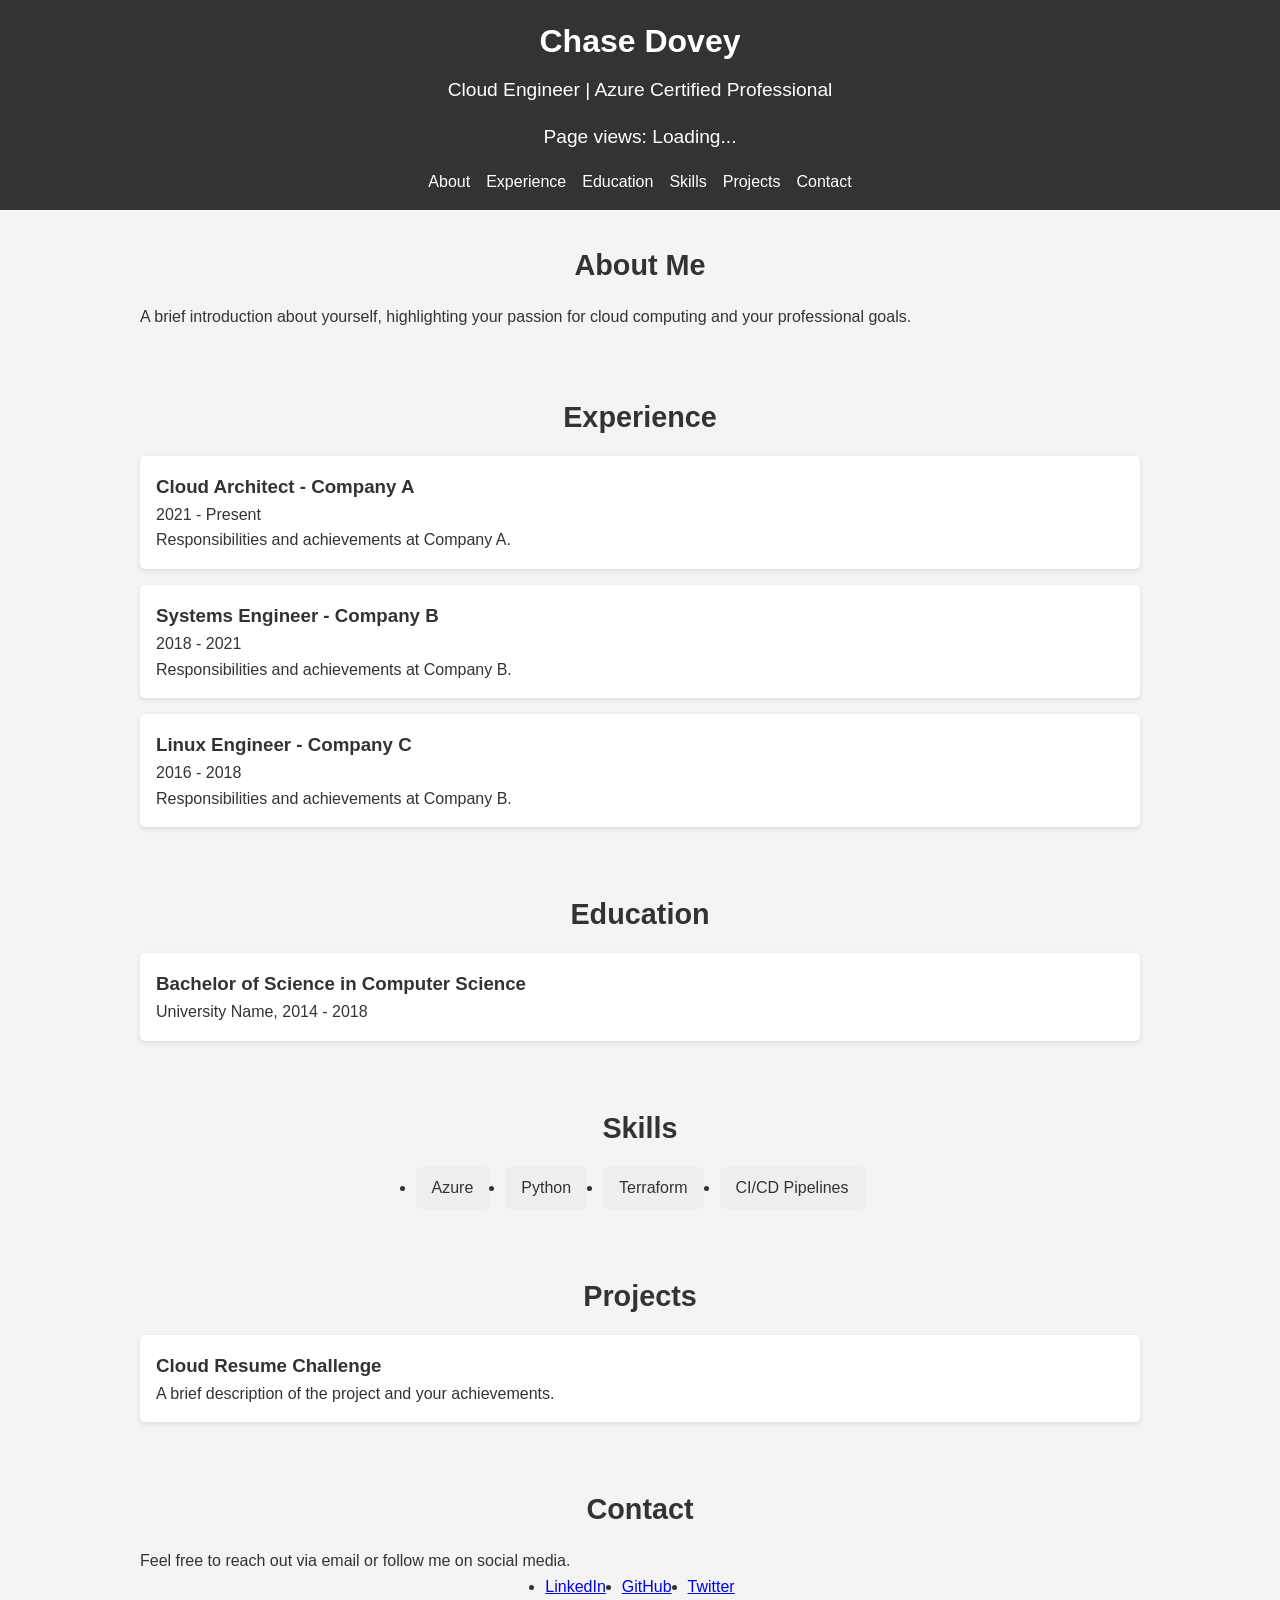
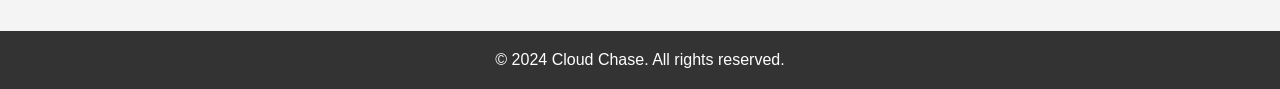
<file: src/index.html>
<!DOCTYPE html>
<html lang="en">
<head>
    <meta charset="UTF-8">
    <meta http-equiv="X-UA-Compatible" content="IE=edge">
    <meta name="viewport" content="width=device-width, initial-scale=1.0">
    <title>Chase Dovey - Resume</title>
    <link rel="stylesheet" href="./styles.css">
</head>
<body>
    <!-- Header Section -->
    <header>
        <div class="container">
            <h1>Chase Dovey</h1>
            <p>Cloud Engineer | Azure Certified Professional</p>
            <p id="page-view-counter">Page views: Loading...</p>
            <nav>
                <ul>
                    <li><a href="#about">About</a></li>
                    <li><a href="#experience">Experience</a></li>
                    <li><a href="#education">Education</a></li>
                    <li><a href="#skills">Skills</a></li>
                    <li><a href="#projects">Projects</a></li>
                    <li><a href="#contact">Contact</a></li>
                </ul>
            </nav>
        </div>
    </header>

    <!-- Main Content -->
    <main>
        <!-- About Section -->
        <section id="about" class="section">
            <div class="container">
                <h2>About Me</h2>
                <p>A brief introduction about yourself, highlighting your passion for cloud computing and your professional goals.</p>
            </div>
        </section>

        <!-- Experience Section -->
        <section id="experience" class="section">
            <div class="container">
                <h2>Experience</h2>
                <div class="timeline">
                    <div class="timeline-item">
                        <h3>Cloud Architect - Company A</h3>
                        <span>2021 - Present</span>
                        <p>Responsibilities and achievements at Company A.</p>
                    </div>
                    <div class="timeline-item">
                        <h3>Systems Engineer - Company B</h3>
                        <span>2018 - 2021</span>
                        <p>Responsibilities and achievements at Company B.</p>
                    </div>
                    <div class="timeline-item">
                        <h3>Linux Engineer - Company C</h3>
                        <span>2016 - 2018</span>
                        <p>Responsibilities and achievements at Company B.</p>
                    </div>
                    <!-- Add more experience as needed -->
                </div>
            </div>
        </section>

        <!-- Education Section -->
        <section id="education" class="section">
            <div class="container">
                <h2>Education</h2>
                <div class="timeline">
                    <div class="timeline-item">
                        <h3>Bachelor of Science in Computer Science</h3>
                        <span>University Name, 2014 - 2018</span>
                    </div>
                    <!-- Add more education as needed -->
                </div>
            </div>
        </section>

        <!-- Skills Section -->
        <section id="skills" class="section">
            <div class="container">
                <h2>Skills</h2>
                <ul class="skills-list">
                    <li>Azure</li>
                    <li>Python</li>
                    <li>Terraform</li>
                    <li>CI/CD Pipelines</li>
                    <!-- Add more skills as needed -->
                </ul>
            </div>
        </section>

        <!-- Projects Section -->
        <section id="projects" class="section">
            <div class="container">
                <h2>Projects</h2>
                <div class="project-grid">
                    <div class="project-item">
                        <h3>Cloud Resume Challenge</h3>
                        <p>A brief description of the project and your achievements.</p>
                    </div>
                    <!-- Add more projects as needed -->
                </div>
            </div>
        </section>

        <!-- Contact Section -->
        <section id="contact" class="section">
            <div class="container">
                <h2>Contact</h2>
                <p>Feel free to reach out via email or follow me on social media.</p>
                <ul class="social-links">
                    <li><a href="#">LinkedIn</a></li>
                    <li><a href="#">GitHub</a></li>
                    <li><a href="#">Twitter</a></li>
                    <!-- Add more social links as needed -->
                </ul>
            </div>
        </section>
    </main>

    <!-- Footer Section -->
    <footer>
        <div class="container">
            <p>&copy; 2024 Cloud Chase. All rights reserved.</p>
        </div>
    </footer>

    <script src="./index.js"></script>
</body>
</html>
</file>
<file: src/styles.css>
/* Reset and Base Styling */
* {
    margin: 0;
    padding: 0;
    box-sizing: border-box;
}

body {
    font-family: 'Arial', sans-serif;
    line-height: 1.6;
    color: #333;
    background-color: #f4f4f4;
    font-size: 16px; /* Base font size */
}

header {
    background-color: #333;
    color: #fff;
    padding: 1rem 0;
    text-align: center;
}

header h1 {
    margin-bottom: 0.5rem;
    font-size: 2rem;
}

header p {
    font-size: 1.2rem;
    margin-bottom: 1rem;
}

nav ul {
    list-style: none;
    padding: 0;
    display: flex;
    justify-content: center;
    gap: 1rem;
    flex-wrap: wrap; /* Allows menu items to wrap on smaller screens */
}

nav a {
    color: #fff;
    text-decoration: none;
    font-size: 1rem;
}

.section {
    padding: 2rem 0;
}

.container {
    width: 80%;
    max-width: 1000px;
    margin: 0 auto;
}

h2 {
    margin-bottom: 1rem;
    color: #333;
    text-align: center;
    font-size: 1.8rem;
}

.timeline, .project-grid {
    display: flex;
    flex-direction: column; /* Stacks items vertically on smaller screens */
    gap: 1rem;
}

.timeline-item, .project-item {
    background-color: #fff;
    padding: 1rem;
    border-radius: 5px;
    box-shadow: 0 2px 5px rgba(0, 0, 0, 0.1);
}

.skills-list {
    display: flex;
    flex-wrap: wrap;
    gap: 1rem;
    justify-content: center;
}

.skills-list li {
    background-color: #eee;
    padding: 0.5rem 1rem;
    border-radius: 5px;
}

img {
    max-width: 100%;
    height: auto;
}

.social-links {
    display: flex;
    gap: 1rem;
    justify-content: center;
}

footer {
    background-color: #333;
    color: #fff;
    text-align: center;
    padding: 1rem 0;
}

@media (max-width: 1024px) {
    .container {
        width: 90%;
    }
}

@media (max-width: 768px) {
    nav ul {
        flex-direction: column; /* Stacks menu items vertically */
        gap: 0.5rem;
    }

    .project-grid {
        display: grid;
        grid-template-columns: 1fr;
    }

    .timeline {
        flex-direction: column;
    }

    header h1 {
        font-size: 1.5rem;
    }

    h2 {
        font-size: 1.6rem;
    }
}
</file>
